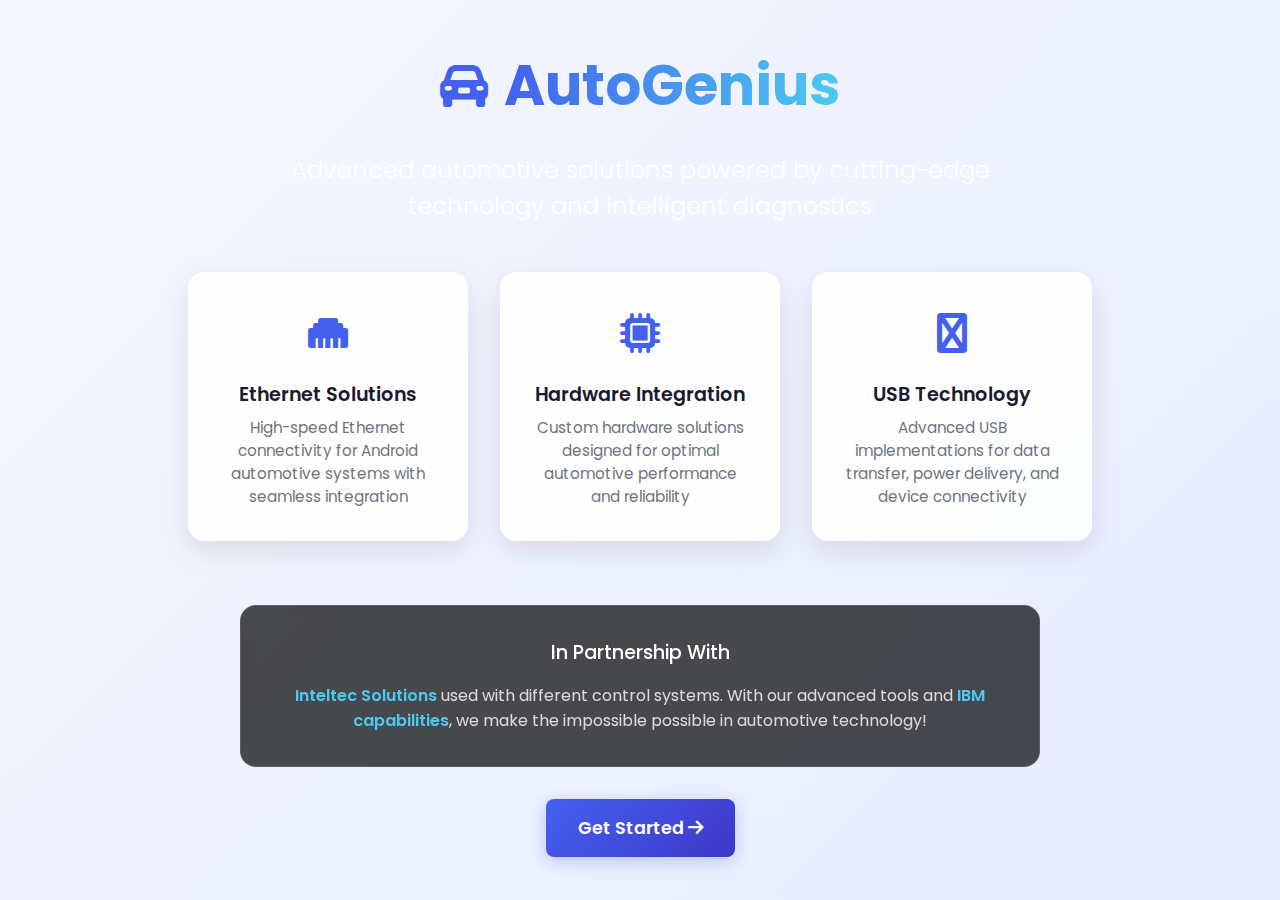
<file: original/index.html>
<!DOCTYPE html>
<html lang="en">
<head>
    <meta charset="UTF-8">
    <meta name="viewport" content="width=device-width, initial-scale=1.0">
    <title>AutoGenius | Advanced Automotive Solutions</title>
    <link href="https://fonts.googleapis.com/css2?family=Poppins:wght@300;400;500;600;700&display=swap" rel="stylesheet">
    <link rel="stylesheet" href="https://cdnjs.cloudflare.com/ajax/libs/font-awesome/6.4.0/css/all.min.css">
    <style>
        :root {
            --primary: #4361ee;
            --primary-light: #4cc9f0;
            --secondary: #3f37c9;
            --dark: #1a1a2e;
            --light: #f8f9fa;
            --success: #4bb543;
            --warning: #ff9800;
            --danger: #dc3545;
            --gray: #6c757d;
            --font-size-base: 16px;
        }

        * {
            margin: 0;
            padding: 0;
            box-sizing: border-box;
            font-family: 'Poppins', sans-serif;
        }

        body {
            background: linear-gradient(135deg, #f5f7ff 0%, #e8ecff 100%);
            color: var(--dark);
            overflow-x: hidden;
        }

        .hero-container {
            min-height: 100vh;
            display: flex;
            flex-direction: column;
            justify-content: center;
            align-items: center;
            padding: 2rem;
            position: relative;
            overflow: hidden;
        }

        .hero-bg {
            position: absolute;
            top: 0;
            left: 0;
            width: 100%;
            height: 100%;
            background: url('https://images.unsplash.com/photo-1492144534655-ae79c964c9d7?ixlib=rb-4.0.3&auto=format&fit=crop&w=1920&q=80') no-repeat center center;
            background-size: cover;
            z-index: 0;
            filter: brightness(0.4);
        }

        .hero-content {
            position: relative;
            z-index: 1;
            max-width: 1200px;
            width: 100%;
            text-align: center;
        }

        .logo {
            display: flex;
            align-items: center;
            justify-content: center;
            margin-bottom: 1.5rem;
        }

        .logo-icon {
            font-size: 3rem;
            color: var(--primary);
            margin-right: 1rem;
        }

        .logo-text {
            font-size: 3.5rem;
            font-weight: 700;
            background: linear-gradient(to right, var(--primary), var(--primary-light));
            -webkit-background-clip: text;
            -webkit-text-fill-color: transparent;
        }

        .hero-tagline {
            font-size: 1.5rem;
            color: white;
            margin-bottom: 3rem;
            font-weight: 300;
            max-width: 800px;
            margin-left: auto;
            margin-right: auto;
            line-height: 1.5;
        }

        .features-container {
            display: flex;
            flex-wrap: wrap;
            justify-content: center;
            gap: 2rem;
            margin-bottom: 4rem;
        }

        .feature-card {
            background: rgba(255, 255, 255, 0.9);
            border-radius: 16px;
            padding: 2rem;
            width: 280px;
            box-shadow: 0 10px 30px rgba(0, 0, 0, 0.1);
            transition: all 0.3s ease;
            text-align: center;
        }

        .feature-card:hover {
            transform: translateY(-10px);
            box-shadow: 0 15px 40px rgba(0, 0, 0, 0.2);
        }

        .feature-icon {
            font-size: 2.5rem;
            color: var(--primary);
            margin-bottom: 1rem;
        }

        .feature-title {
            font-size: 1.2rem;
            font-weight: 600;
            margin-bottom: 0.5rem;
            color: var(--dark);
        }

        .feature-desc {
            color: var(--gray);
            font-size: 0.95rem;
            line-height: 1.5;
        }

        .partners-section {
            background: rgba(0, 0, 0, 0.7);
            padding: 2rem;
            border-radius: 16px;
            max-width: 800px;
            margin: 0 auto;
            backdrop-filter: blur(5px);
            border: 1px solid rgba(255, 255, 255, 0.1);
        }

        .partners-title {
            color: white;
            font-size: 1.2rem;
            margin-bottom: 1rem;
            text-align: center;
            font-weight: 500;
        }

        .partners-content {
            color: rgba(255, 255, 255, 0.8);
            text-align: center;
            line-height: 1.6;
            font-size: 1rem;
        }

        .highlight {
            color: var(--primary-light);
            font-weight: 600;
        }

        .btn {
            display: inline-block;
            background: linear-gradient(135deg, var(--primary), var(--secondary));
            color: white;
            border: none;
            border-radius: 8px;
            padding: 1rem 2rem;
            font-size: 1.1rem;
            font-weight: 600;
            cursor: pointer;
            transition: all 0.3s;
            text-align: center;
            box-shadow: 0 4px 15px rgba(67, 97, 238, 0.3);
            text-decoration: none;
            margin-top: 2rem;
        }

        .btn:hover {
            transform: translateY(-3px);
            box-shadow: 0 8px 25px rgba(67, 97, 238, 0.4);
        }

        @media (max-width: 768px) {
            .logo-text {
                font-size: 2.5rem;
            }
            
            .logo-icon {
                font-size: 2.5rem;
            }
            
            .hero-tagline {
                font-size: 1.2rem;
                padding: 0 1rem;
            }
            
            .feature-card {
                width: 100%;
                max-width: 350px;
            }
            
            .partners-section {
                padding: 1.5rem;
                margin: 0 1rem;
            }
        }

        @media (max-width: 480px) {
            .logo-text {
                font-size: 2rem;
            }
            
            .logo-icon {
                font-size: 2rem;
                margin-right: 0.5rem;
            }
            
            .hero-tagline {
                font-size: 1rem;
            }
            
            .feature-card {
                padding: 1.5rem;
            }
            
            .feature-icon {
                font-size: 2rem;
            }
        }
    </style>
</head>
<body>
    <div class="hero-container">
        <div class="hero-bg"></div>
        
        <div class="hero-content">
            <div class="logo">
                <i class="fas fa-car-alt logo-icon"></i>
                <div class="logo-text">AutoGenius</div>
            </div>
            
            <p class="hero-tagline">
                Advanced automotive solutions powered by cutting-edge technology and intelligent diagnostics
            </p>
            
            <div class="features-container">
                <div class="feature-card">
                    <div class="feature-icon">
                        <i class="fas fa-ethernet"></i>
                    </div>
                    <h3 class="feature-title">Ethernet Solutions</h3>
                    <p class="feature-desc">
                        High-speed Ethernet connectivity for Android automotive systems with seamless integration
                    </p>
                </div>
                
                <div class="feature-card">
                    <div class="feature-icon">
                        <i class="fas fa-microchip"></i>
                    </div>
                    <h3 class="feature-title">Hardware Integration</h3>
                    <p class="feature-desc">
                        Custom hardware solutions designed for optimal automotive performance and reliability
                    </p>
                </div>
                
                <div class="feature-card">
                    <div class="feature-icon">
                        <i class="fas fa-usb"></i>
                    </div>
                    <h3 class="feature-title">USB Technology</h3>
                    <p class="feature-desc">
                        Advanced USB implementations for data transfer, power delivery, and device connectivity
                    </p>
                </div>
            </div>
            
            <div class="partners-section">
                <h3 class="partners-title">In Partnership With</h3>
                <p class="partners-content">
                    <span class="highlight">Inteltec Solutions</span> used with different control systems. With our advanced tools and <span class="highlight">IBM capabilities</span>, we make the impossible possible in automotive technology!
                </p>
            </div>
            
            <a href="#contact" class="btn">Get Started <i class="fas fa-arrow-right"></i></a>
        </div>
    </div>
</body>
</html>
</file>
